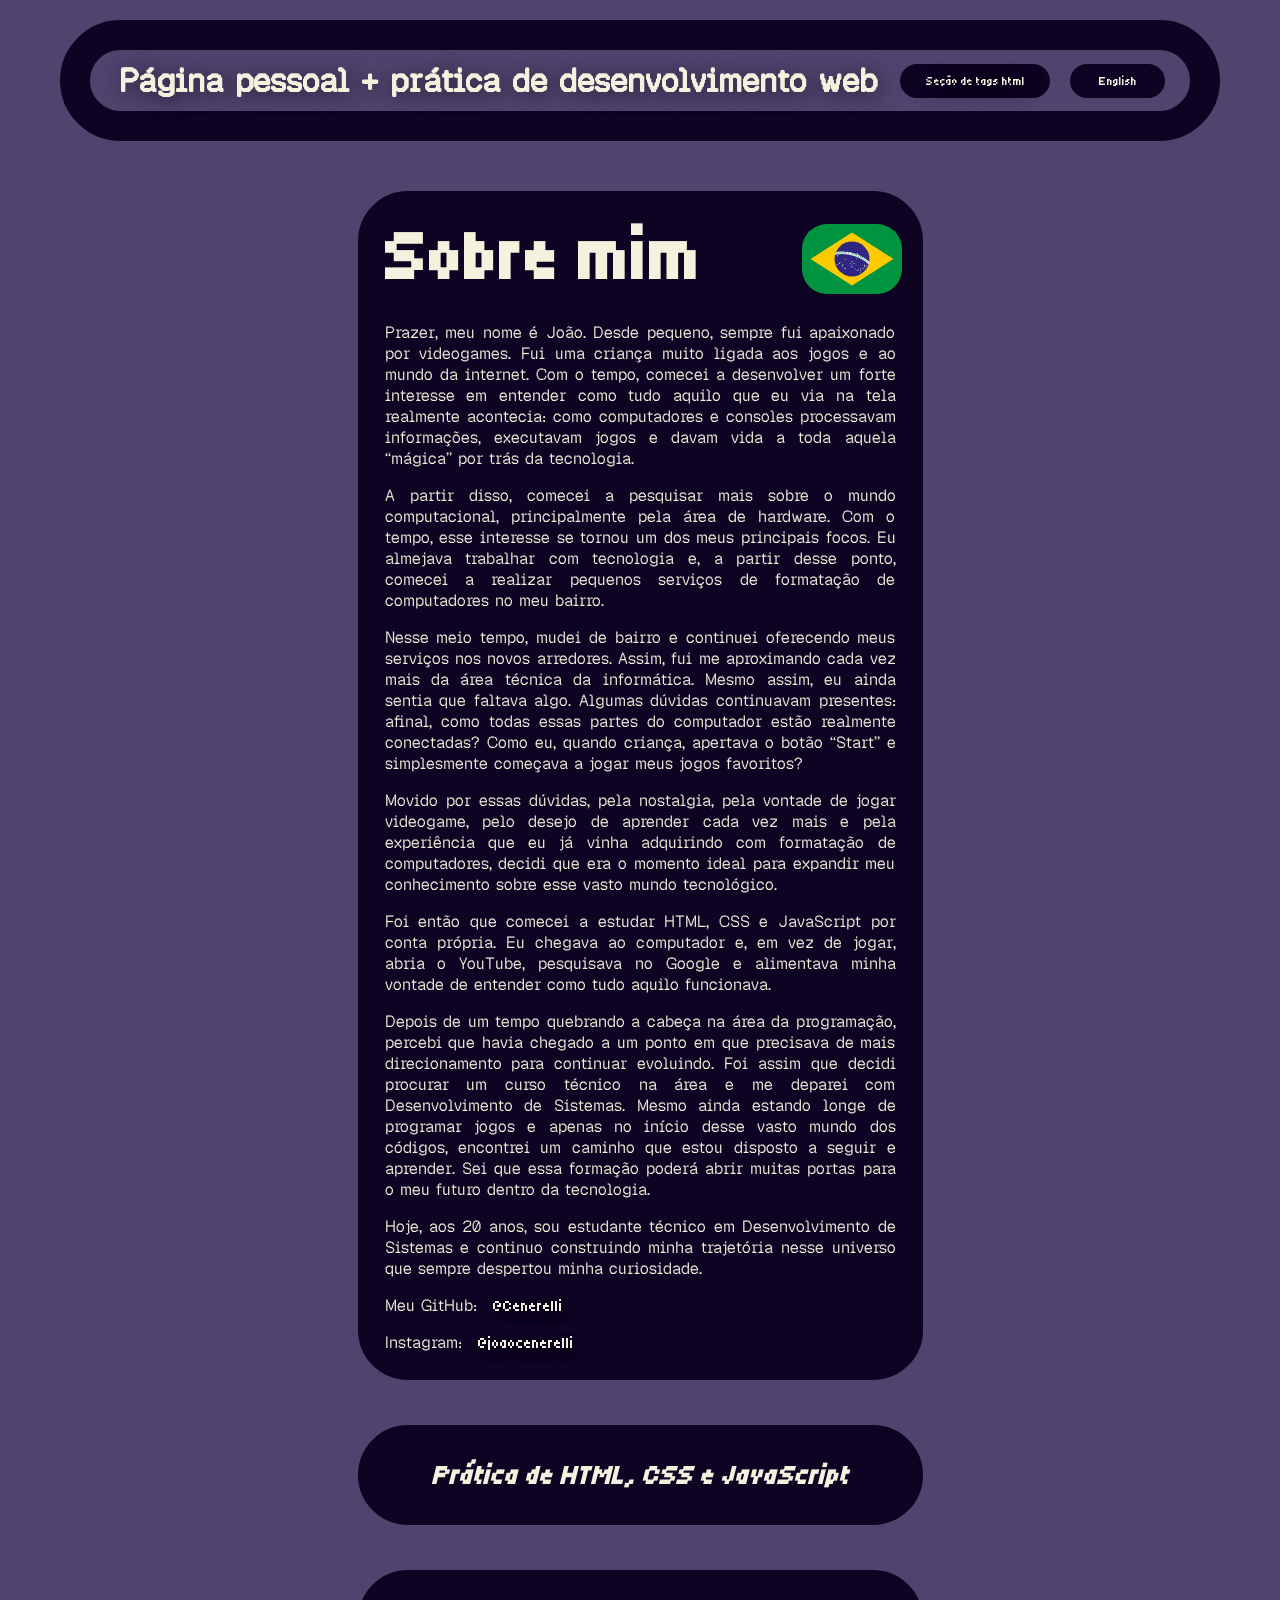
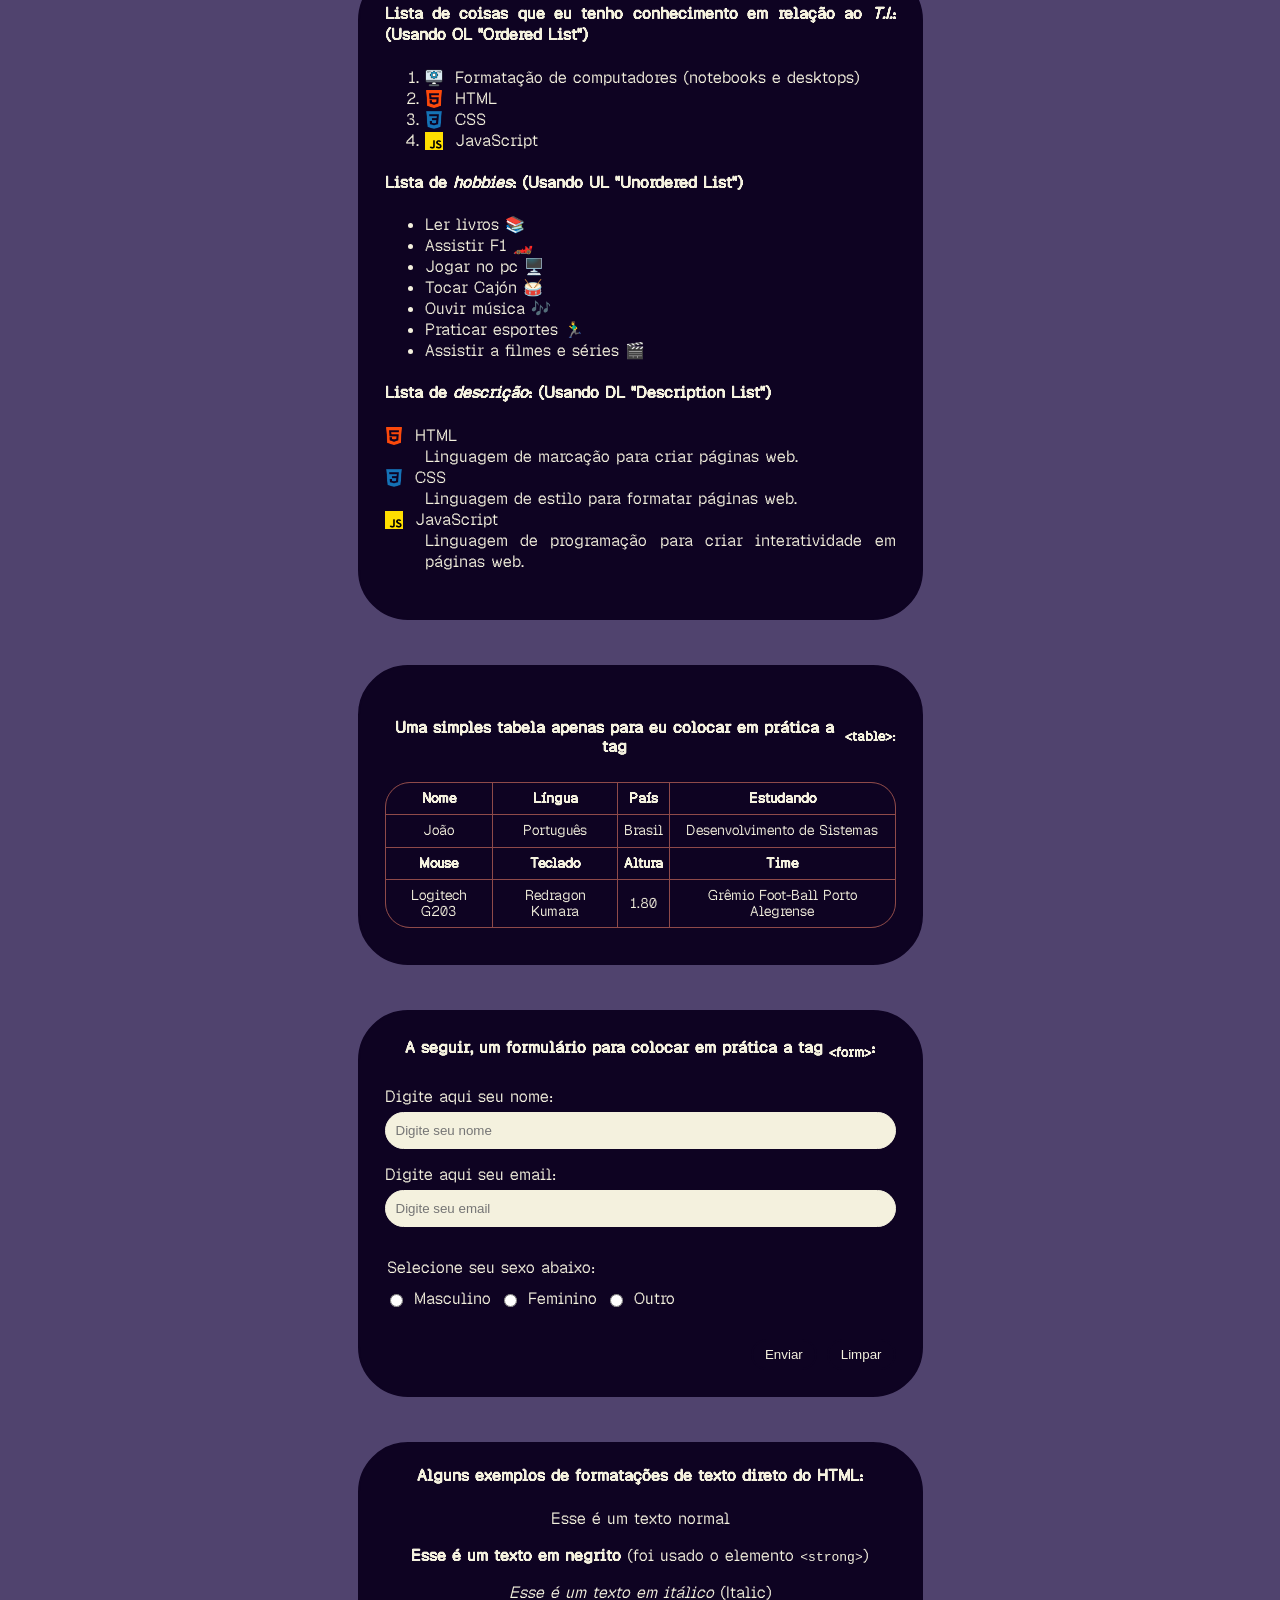
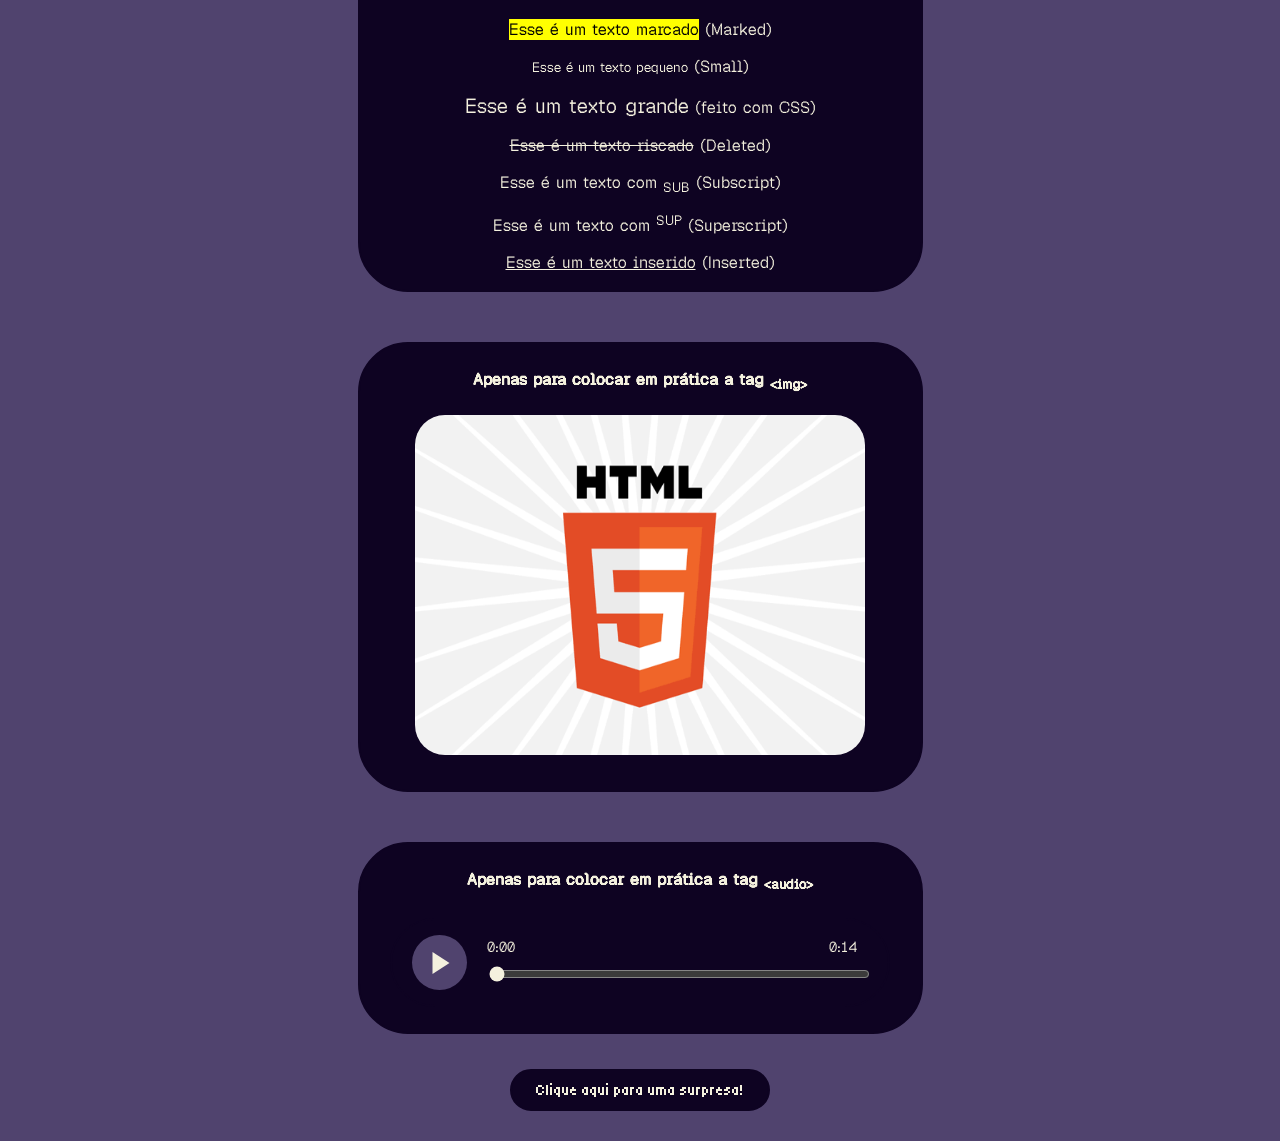
<file: index.html>
<!doctype html>
<html lang="pt-br">
  <head>
    <meta charset="UTF-8" />
    <meta name="viewport" content="width=device-width, initial-scale=1.0" />

    <title>João Cenerelli | Personal Web Project</title>

    <link rel="icon" href="Imagens/boy.png" type="image/png" />
    <link rel="stylesheet" href="style.css" type="text/css" />
  </head>
  <body>

      <div class="contorno">
    <main class="pagina">
       <!--Cabeçalho-->
    <header id="cabecalho">
        <!--Títulos do cabeçalho-->
          <div class="titulo-cabecalho">
            <span data-lang="pt">
              Página pessoal + prática de desenvolvimento web
            </span>

            <span data-lang="en" hidden>
              Personal page + web development practice
            </span>

        <!--Títulos do cabeçalho-->
           <!-- Botões pra mudar de seção e idioma--> 
          </div>
         <a href="#lingua" id="mudar-secao" class="mudar-secao" data-lang="pt">
          Seção de tags html
         </a>
         <a href="#lingua" id="mudar-secao" class="mudar-secao" data-lang="en" hidden>
          Html tag section
         </a>

        <button id="botao-idioma" class="botao-idioma" type="button">
          English
        </button>
</div> 
       
           <!-- Botões pra mudar de seção e idioma-->
      </header>
      
       <!--Cabeçalho-->

      <!--secao sobre mim-->
      <div class="container-sobre">
        <section class="sobremim" data-lang="pt">
          <div class="topo-logos">
            <h2>Sobre mim</h2>
            <img class="brazil" src="Imagens/br.svg" alt="Bandeira do Brasil" /><!-- brflag--> 
          </div>
          <p>
            Prazer, meu nome é João. Desde pequeno, sempre fui apaixonado por
            videogames. Fui uma criança muito ligada aos jogos e ao mundo da
            internet. Com o tempo, comecei a desenvolver um forte interesse em
            entender como tudo aquilo que eu via na tela realmente acontecia:
            como computadores e consoles processavam informações, executavam
            jogos e davam vida a toda aquela “mágica” por trás da tecnologia.
          </p>

          <p>
            A partir disso, comecei a pesquisar mais sobre o mundo
            computacional, principalmente pela área de hardware. Com o tempo,
            esse interesse se tornou um dos meus principais focos. Eu almejava
            trabalhar com tecnologia e, a partir desse ponto, comecei a realizar
            pequenos serviços de formatação de computadores no meu bairro.
          </p>

          <p>
            Nesse meio tempo, mudei de bairro e continuei oferecendo meus
            serviços nos novos arredores. Assim, fui me aproximando cada vez
            mais da área técnica da informática. Mesmo assim, eu ainda sentia
            que faltava algo. Algumas dúvidas continuavam presentes: afinal,
            como todas essas partes do computador estão realmente conectadas?
            Como eu, quando criança, apertava o botão “Start” e simplesmente
            começava a jogar meus jogos favoritos?
          </p>

          <p>
            Movido por essas dúvidas, pela nostalgia, pela vontade de jogar
            videogame, pelo desejo de aprender cada vez mais e pela experiência
            que eu já vinha adquirindo com formatação de computadores, decidi
            que era o momento ideal para expandir meu conhecimento sobre esse
            vasto mundo tecnológico.
          </p>

          <p>
            Foi então que comecei a estudar HTML, CSS e JavaScript por conta
            própria. Eu chegava ao computador e, em vez de jogar, abria o
            YouTube, pesquisava no Google e alimentava minha vontade de entender
            como tudo aquilo funcionava.
          </p>

          <p>
            Depois de um tempo quebrando a cabeça na área da programação,
            percebi que havia chegado a um ponto em que precisava de mais
            direcionamento para continuar evoluindo. Foi assim que decidi
            procurar um curso técnico na área e me deparei com Desenvolvimento
            de Sistemas. Mesmo ainda estando longe de programar jogos e apenas
            no início desse vasto mundo dos códigos, encontrei um caminho que
            estou disposto a seguir e aprender. Sei que essa formação poderá
            abrir muitas portas para o meu futuro dentro da tecnologia.
          </p>

          <p>
            Hoje, aos 20 anos, sou estudante técnico em Desenvolvimento de
            Sistemas e continuo construindo minha trajetória nesse universo que
            sempre despertou minha curiosidade.
          </p>
          <p>
            <!-- hyperlinks-->
            Meu GitHub:
            <a
              class="arroba"
              href="https://github.com/Cenerelli"
              target="_blank"
              rel="noopener noreferrer"
            >
              @Cenerelli
            </a>
          </p>

          <p>
            Instagram:
            <a
              class="arroba"
              href="https://www.instagram.com/joaocenerelli/"
              target="_blank"
              rel="noopener noreferrer"
            >
              @joaocenerelli
            </a>
          </p>

           <!-- hyperlinks-->
        </section>
        <!--secao sobre mim-->
        <!-- aboutmesection-->
        <section class="aboutme" data-lang="en" hidden>
          <div class="topo-logos">
            <h2>About me</h2>
            <!-- usaflag--> 
             <img
              class="usa"
              src="Imagens/usa.png" 
              alt="Bandeira dos Estados Unidos"
            />
          </div>
          <!--usaflag-->
          <p>
            Nice to meet you, my name is João. Since I was a child, I have
            always been passionate about video games. I grew up closely
            connected to games and to the world of the internet. Over time, I
            started developing a strong interest in understanding how everything
            I saw on the screen actually worked: how computers and consoles
            processed information, ran games, and brought to life all the
            “magic” behind technology.
          </p>

          <p>
            From that point on, I began researching more about the world of
            computing, especially hardware. Over time, this interest became one
            of my main focuses. I wanted to work with technology, and that was
            when I started offering small computer formatting services in my
            neighborhood.
          </p>

          <p>
            During that period, I moved to a different neighborhood and
            continued offering my services in the new area. As a result, I
            became increasingly connected to the technical side of IT. Even so,
            I still felt that something was missing. Some questions remained in
            my mind: how are all the parts of a computer actually connected? How
            was I able, as a child, to press the “Start” button and immediately
            begin playing my favorite games?
          </p>

          <p>
            Driven by those questions, by nostalgia, by my passion for video
            games, by my desire to keep learning, and by the experience I had
            already gained with computer formatting, I decided it was the right
            time to expand my knowledge of this vast technological world.
          </p>

          <p>
            That was when I started studying HTML, CSS, and JavaScript on my
            own. I would sit at my computer and, instead of playing games, open
            YouTube, search on Google, and feed my curiosity about how
            everything worked.
          </p>

          <p>
            After spending some time struggling with programming, I realized
            that I had reached a point where I needed more guidance to keep
            improving. That was when I decided to look for a technical course in
            the field, and I found Systems Development. Even though I am still
            far from programming games and still at the beginning of this vast
            world of code, I found a path that I am willing to follow and learn
            from. I believe this education can open many doors for my future in
            technology.
          </p>

          <p>
            Today, at 20 years old, I am a technical student in Systems
            Development, and I continue building my path in this field that has
            always sparked my curiosity.
          </p>
          <p>

            <!--hyperlinks-->
            GitHub:
            <a
              class="arroba"
              href="https://github.com/Cenerelli"
              target="_blank"
              rel="noopener noreferrer"
            >
              @Cenerelli
            </a>
          </p>

          <p>
            Instagram:
            <a
              class="arroba"
              href="https://www.instagram.com/joaocenerelli/"
              target="_blank"
              rel="noopener noreferrer"
            >
              @joaocenerelli
            </a>
          </p>
          
            <!--hyperlinks-->
        </section>
      </div>
<!-- aboutmesection-->


      <!--titulo da seção das tags-->
      <div  class="practice">
        <h4  id="lingua">
          <span data-lang="pt" id="practice"> Prática de HTML, CSS e JavaScript </span>

          <span  data-lang="en" hidden>HTML, CSS and JavaScript practice</span>
        </h4>
      </div>
      
      <!--titulo da seção das tags-->

      <div  class="linha-pratica"> <!--ol-->
        <section class="listas" data-lang="pt">
          <h4>
            Lista de coisas que eu tenho conhecimento em relação ao <i>T.I.</i>:
            (Usando OL "Ordered List")
          </h4>

          <ol>
            <li>
              <img
                class="icone-lista"
                src="Imagens/formatacao.png"
                alt="Ícone de Formatação"
              />
              Formatação de computadores (notebooks e desktops)
            </li>
            <li>
              <img
                class="icone-lista"
                src="Imagens/html icon.png"
                alt="Ícone do HTML"
              />
              HTML
            </li>
            <li>
              <img
                class="icone-lista"
                src="Imagens/css icon.webp"
                alt="Ícone do CSS"
              />
              CSS
            </li>
            <li>
              <img
                class="icone-lista"
                src="Imagens/js.png"
                alt="Ícone do JavaScript"
              />
              JavaScript
            </li>
          </ol>
<!--ol-->
          <h4>Lista de <i>hobbies</i>: (Usando UL "Unordered List")</h4> <!--ul-->

          <ul>
            <li>Ler livros 📚</li>
            <li>Assistir F1 🏎️</li>
            <li>Jogar no pc 🖥️</li>
            <li>Tocar Cajón 🥁</li>
            <li>Ouvir música 🎶</li>
            <li>Praticar esportes 🏃‍♂️</li>
            <li>Assistir a filmes e séries 🎬</li>
          </ul>
          <!--ul-->

          <h4>Lista de <i>descrição</i>: (Usando DL "Description List")</h4>  <!--dl-->

          <dl>
            <dt>
              <img
                class="icone-lista"
                src="Imagens/html icon.png" 
                alt="Ícone do HTML"
              />
              HTML
            </dt>
            <dd>Linguagem de marcação para criar páginas web.</dd>

            <dt>
              <img
                class="icone-lista"
                src="Imagens/css icon.webp"
                alt="Ícone do CSS"
              />
              CSS
            </dt>
            <dd>Linguagem de estilo para formatar páginas web.</dd>

            <dt>
              <img
                class="icone-lista"
                src="Imagens/js.png"
                alt="Ícone do JavaScript"
              />
              JavaScript
            </dt>
            <dd>
              Linguagem de programação para criar interatividade em páginas web.
            </dd>
          </dl>
        </section>
        <!--dl-->
<!-- english version-->
        <section class="listas" data-lang="en" hidden>
          <h4>
            List of things I have knowledge of in relation to <i>IT</i>: (Using
            OL "Ordered List")
          </h4>

          <ol>
            <li>
              <img
                class="icone-lista"
                src="Imagens/formatacao.png"
                alt="Ícone de Formatação"
              />
              Computer formatting (notebooks and desktops)
            </li>
            <li>
              <img
                class="icone-lista"
                src="Imagens/html icon.png"
                alt="Ícone do HTML"
              />
              HTML
            </li>
            <li>
              <img
                class="icone-lista"
                src="Imagens/css icon.webp"
                alt="Ícone do CSS"
              />
              CSS
            </li>
            <li>
              <img
                class="icone-lista"
                src="Imagens/js.png"
                alt="Ícone do JavaScript"
              />
              JavaScript
            </li>
          </ol>

          <h4>List of <i>hobbies</i>: (Using UL "Unordered List")</h4>

          <ul>
            <li>Reading books 📚</li>
            <li>Watching F1 🏎️</li>
            <li>Playing on PC 🖥️</li>
            <li>Playing Cajón 🥁</li>
            <li>Listening to music 🎶</li>
            <li>Practicing sports 🏃‍♂️</li>
            <li>Watching movies and series 🎬</li>
          </ul>

          <h4>Description <i>list</i>: (Using DL "Description List")</h4>

          <dl>
            <dt>
              <img
                class="icone-lista"
                src="Imagens/html icon.png"
                alt="Ícone do HTML"
              />
              HTML
            </dt>
            <dd>Markup language used to create web pages.</dd>

            <dt>
              <img
                class="icone-lista"
                src="Imagens/css icon.webp"
                alt="Ícone do CSS"
              />
              CSS
            </dt>
            <dd>Style language used to format web pages.</dd>

            <dt>
              <img
                class="icone-lista"
                src="Imagens/js.png"
                alt="Ícone do JavaScript"
              />
              JavaScript
            </dt>
            <dd>
              Programming language used to create interactivity on web pages.
            </dd>
          </dl>
        </section>
      </div>
      
<!-- english version-->
<!--tabela-->
      <div class="linha-tabelas">
        <section class="tabela-card" data-lang="pt">
          <h4>
            Uma simples tabela apenas para eu colocar em prática a tag
            <sub>&lt;table&gt;:</sub>
          </h4>
          <div class="tabela-wrapper">
            <table>
              <tr>
                <th>Nome</th>
                <th>Língua</th>
                <th>País</th>
                <th>Estudando</th>
              </tr>

              <tr>
                <td>João</td>
                <td>Português</td>
                <td>Brasil</td>
                <td>Desenvolvimento de Sistemas</td>
              </tr>

              <tr>
                <th>Mouse</th>
                <th>Teclado</th>
                <th>Altura</th>
                <th>Time</th>
              </tr>

              <tr>
                <td>Logitech G203</td>
                <td>Redragon Kumara</td>
                <td>1.80</td>
                <td>Grêmio Foot-Ball Porto Alegrense</td>
              </tr>
            </table>
          </div>
        </section>
        <section class="tabela-card" data-lang="en" hidden>
          <h4>
            A simple table just to practice the
            <sub>&lt;table&gt;</sub> tag:
          </h4>
          <div class="tabela-wrapper">
            <table>
              <tr>
                <th>Name</th>
                <th>Language</th>
                <th>Country</th>
                <th>Studying</th>
              </tr>

              <tr>
                <td>João</td>
                <td>Portuguese</td>
                <td>Brazil</td>
                <td>Systems Development</td>
              </tr>

              <tr>
                <th>Mouse</th>
                <th>Keyboard</th>
                <th>Height</th>
                <th>Team</th>
              </tr>

              <tr>
                <td>Logitech G203</td>
                <td>Redragon Kumara</td>
                <td>5'11"</td>
                <td>Grêmio Foot-Ball Porto Alegrense</td>
              </tr>
            </table>
          </div>
        </section>
      </div><!--tabela-->
      <!--forms-->
      <div class="linha-formularios">
        <section class="form-card" data-lang="pt">
          <h4>
            A seguir, um formulário para colocar em prática a tag
            <sub>&lt;form&gt;</sub>:
          </h4>

          <form action="#" method="post" onsubmit="return false;">
            <div class="campo">
              <label for="nome-pt">Digite aqui seu nome:</label>
              <input
                type="text"
                id="nome-pt"
                name="nome"
                placeholder="Digite seu nome"
                autocomplete="name"
                required
              />
            </div>

            <div class="campo">
              <label for="email-pt">Digite aqui seu email:</label>
              <input
                type="email"
                id="email-pt"
                name="email"
                placeholder="Digite seu email"
                autocomplete="email"
                required
              />
            </div>

            <fieldset class="grupo-radio">
              <legend>Selecione seu sexo abaixo:</legend>

              <div class="opcoes-radio">
                <input
                  type="radio"
                  id="masculino"
                  name="genero-pt"
                  value="masculino"
                  required
                />
                <label for="masculino">Masculino</label>

                <input
                  type="radio"
                  id="feminino"
                  name="genero-pt"
                  value="feminino"
                />
                <label for="feminino">Feminino</label>

                <input type="radio" id="outro" name="genero-pt" value="outro" />

                <label for="outro">Outro</label>
              </div>
            </fieldset>

            <div class="botoes-form">
              <input type="submit" value="Enviar" />
              <input type="reset" value="Limpar" />
            </div>
          </form>
        </section>

        <section class="form-card" data-lang="en" hidden>
          <h4>
            Next, a form to practice the
            <sub>&lt;form&gt;</sub> tag:
          </h4>

          <form action="#" method="post" onsubmit="return false;">
            <div class="campo">
              <label for="name-en">Enter your name:</label>
              <input
                type="text"
                id="name-en"
                name="name"
                placeholder="Enter your name"
                autocomplete="name"
                required
              />
            </div>

            <div class="campo">
              <label for="email-en">Enter your email:</label>
              <input
                type="email"
                id="email-en"
                name="email"
                placeholder="Enter your email"
                autocomplete="email"
                required
              />
            </div>

            <fieldset class="grupo-radio">
              <legend>Select your gender below:</legend>

              <div class="opcoes-radio">
                <input
                  type="radio"
                  id="male"
                  name="gender-en"
                  value="male"
                  required
                />
                <label for="male">Male</label>

                <input
                  type="radio"
                  id="female"
                  name="gender-en"
                  value="female"
                />

                <label for="female">Female</label>

                <input type="radio" id="other" name="gender-en" value="other" />

                <label for="other">Other</label>
              </div>
            </fieldset>

            <div class="botoes-form">
              <input type="submit" value="Submit" />
              <input type="reset" value="Clear" />
            </div>
          </form>
        </section>
      </div>

      <!--forms-->
      <!--textformatting-->
      <section class="textos" data-lang="pt">
        <h4>Alguns exemplos de formatações de texto direto do HTML:</h4>

        <p>Esse é um texto normal</p>

        <p>
          <strong>Esse é um texto em negrito</strong>
          (foi usado o elemento <code>&lt;strong&gt;</code>)
        </p>

        <p>
          <em>Esse é um texto em itálico</em>
          (Italic)
        </p>

        <p>
          <mark>Esse é um texto marcado</mark>
          (Marked)
        </p>

        <p>
          <small>Esse é um texto pequeno</small>
          (Small)
        </p>

        <p>
          <span class="texto-grande">Esse é um texto grande</span>
          (feito com CSS)
        </p>

        <p>
          <del>Esse é um texto riscado</del>
          (Deleted)
        </p>

        <p>
          Esse é um texto com <sub>SUB</sub>
          (Subscript)
        </p>

        <p>
          Esse é um texto com <sup>SUP</sup>
          (Superscript)
        </p>

        <p>
          <ins>Esse é um texto inserido</ins>
          (Inserted)
        </p>
      </section>

      <section class="textos" data-lang="en" hidden>
        <h4>Some examples of text formatting directly from HTML:</h4>

        <p>This is normal text</p>

        <p>
          <strong>This is bold text</strong>
          (the <code>&lt;strong&gt;</code> element was used)
        </p>

        <p>
          <em>This is italic text</em>
          (Italic)
        </p>

        <p>
          <mark>This is marked text</mark>
          (Marked)
        </p>

        <p>
          <small>This is small text</small>
          (Small)
        </p>

        <p>
          <span class="texto-grande">This is large text</span>
          (created with CSS)
        </p>

        <p>
          <del>This is strikethrough text</del>
          (Deleted)
        </p>

        <p>
          This is text with <sub>SUB</sub>
          (Subscript)
        </p>

        <p>
          This is text with <sup>SUP</sup>
          (Superscript)
        </p>

        <p>
          <ins>This is inserted text</ins>
          (Inserted)
        </p>
      </section>

      <!--textformatting-->

      <!--imgtag-->
      <section class="htmlcontainer">
        <h4>
          <span data-lang="pt">
            Apenas para colocar em prática a tag <sub>&lt;img&gt;</sub>
          </span>

          <span data-lang="en" hidden>
            Just to practice the <sub>&lt;img&gt;</sub> tag
          </span>
        </h4>

        <img
          class="html5"
          src="Imagens/html.png"
          alt="Imagem representando HTML"
        />
      </section>

      <!--imgtag-->
      <!--audiotag-->
      <section class="audiocontainer">
        <h4>
          <span data-lang="pt">
            Apenas para colocar em prática a tag <sub>&lt;audio&gt;</sub>
          </span>

          <span data-lang="en" hidden>
            Just to practice the <sub>&lt;audio&gt;</sub> tag
          </span>
        </h4>

        <div class="audio-custom">
          <button
            id="botao-play"
            class="botao-play"
            type="button"
            aria-label="Tocar áudio"
          ></button>

          <div class="audio-dados">
            <div class="audio-tempos">
              <span id="tempo-atual">0:00</span>
              <span id="duracao-audio">0:00</span>
            </div>

            <input
              id="barra-audio"
              class="barra-audio"
              type="range"
              value="0"
              min="0"
              step="1"
            />
          </div>

          <audio id="audio-principal">
            <source src="Audio/ultimate-shitpost.mp3" type="audio/mpeg" />
            Seu navegador não suporta áudio.
          </audio>
        </div>
      </section>

      <!--audiotag-->
      <!--rodapé-->
      <footer>
        <a
          class=" botao-cute"
          href="cute.html"
          target="_blank"
          rel="noopener noreferrer"
        >
          <span data-lang="pt">Clique aqui para uma surpresa!</span>
          <span data-lang="en" hidden>Click here for a surprise!</span>
        </a>
      </footer>
      <!--rodapé-->
    </main>
    <script src="script.js"></script>
  </body>
</html>
</file>
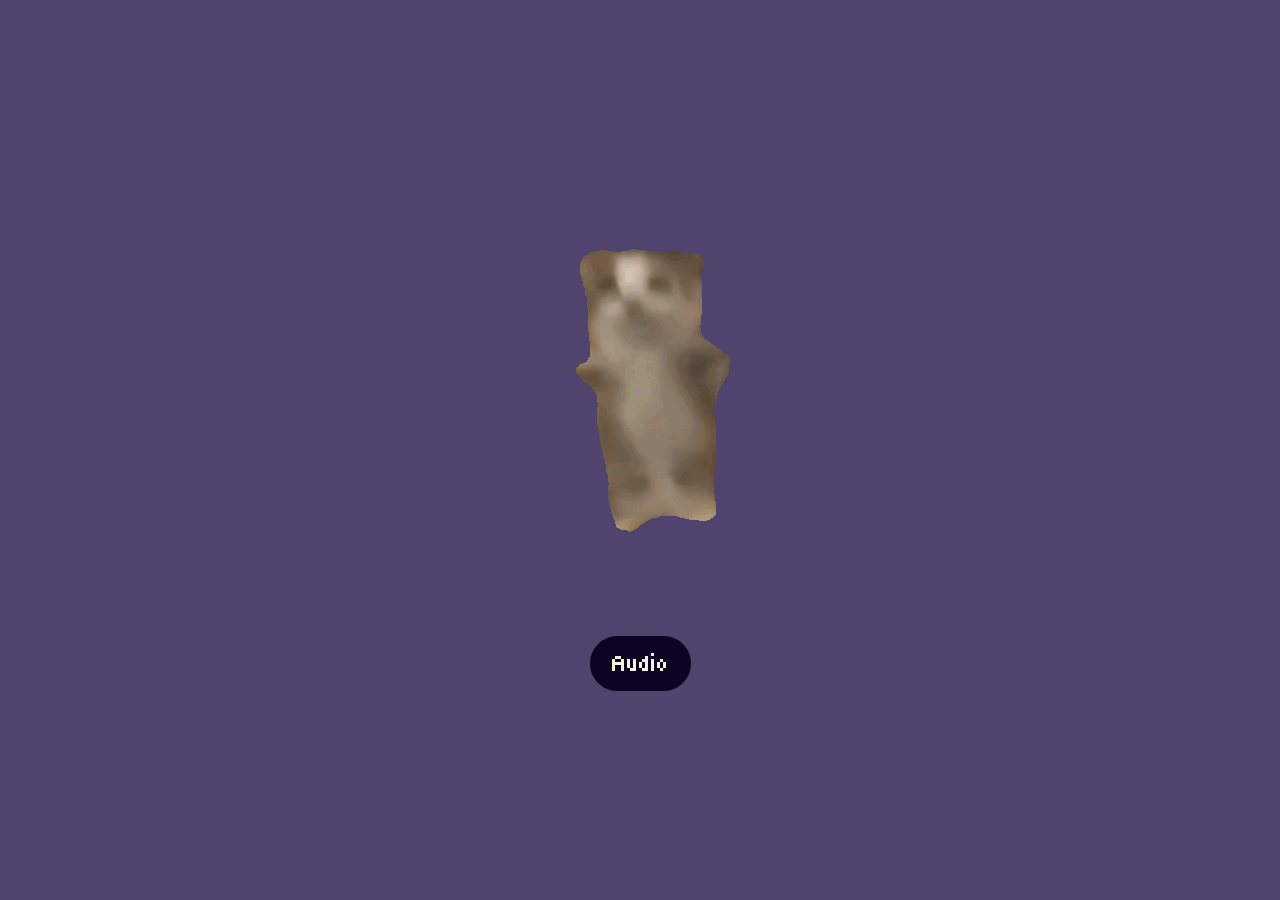
<file: cute.html>
<!doctype html>
<html lang="pt-br">
  <head>
    <meta charset="UTF-8" />
    <meta name="viewport" content="width=device-width, initial-scale=1.0" />

    <title>João Cenerelli | About Me / Sobre Mim</title>

    <link rel="icon" href="Imagens/gato-preto.png" type="image/png" />
    <link rel="stylesheet" href="style.css" type="text/css" />
  </head>

  <body>
    <main class="cute-page">
      <img class="cat" src="Imagens/cat.gif" alt="Gif de gato" />

      <button class="cute-button" onclick="tocarAudio()">Audio</button>

      <audio id="audio-surpresa" loop>
        <source src="Audio/yippeeeeeeeeeeeeee.mp3" type="audio/mpeg" />
        Seu navegador não suporta áudio.
      </audio>
    </main>

    <script>
      function tocarAudio() {
        const audio = document.getElementById("audio-surpresa");
        audio.play();
      }
    </script>
  </body>
</html>
</file>
<file: style.css>
/* cache das fonts */
@font-face {
  font-family: "Tiny5";
  src: url("Fonts/Tiny5.ttf") format("truetype");
  font-weight: 400;
  font-style: normal;
  font-display: swap;
}

@font-face {
  font-family: "Geist Pixel";
  src: url("Fonts/GeistPixel.ttf") format("truetype");
  font-weight: 400;
  font-style: normal;
  font-display: swap;
}

[hidden] {
  display: none !important;
}

* {
  box-sizing: border-box;
}
/* corpo da pagina pré-definido pra nao dar resize*/
html,
body {
  margin: 0;
  min-width: 1200px;
}

body {
  background-color: rgb(80, 67, 110);
  font-family: "Geist Pixel", monospace;
  overflow-x: auto;
}
/* main pra centralizar o conteúdo*/
.pagina {
  width: 1200px;
  margin: 0 auto;
  padding: 20px;
}

#cabecalho {
  display: flex;
  justify-content: center;
  flex-wrap: nowrap;
  width: auto;
  min-height: 70px;

  padding: 10px 25px;

  align-items: center;
  gap: 20px;

  background-color: rgb(80, 67, 110);
  color: #f4f1de;

  border: 30px solid #0e0322;
  border-radius: 100px;

  text-align: center;
  font-family: "Geist Pixel", monospace;
  font-size: 2rem;
  text-shadow: 2px 3px 20px rgba(0, 0, 0, 0.562);

  box-sizing: border-box;
}

.titulo-cabecalho {
  flex: 1;
  text-align: center;
  flex-wrap: nowrap;
  font-weight: bolder;
}

.titulo-cabecalho span {
  display: block;
  flex-wrap: nowrap;
}

.container-sobre {
  display: flex;
  justify-content: center;
  gap: 30px;
  margin: 30px auto 45px auto;
}

.sobremim,
.aboutme {
  width: 565px;
  background-color: #0e0322;
  color: #f4f1de;
  border: 2px solid #0e0322;
  border-radius: 50px;
  padding: 25px 25px 9px 25px;
  text-align: justify;
  transition:
    transform 0.5s ease,
    background-color 0.5s ease,
    border-color 0.5s ease;
}

.sobremim:hover,
.aboutme:hover {
  transform: scale(1.02);
  background-color: #8e4a49;
  color: #f4f1de;
  border-color: #8e4a49;
}

.linha-pratica,
.linha-tabelas,
.linha-formularios {
  display: flex;
  justify-content: center;
  gap: 35px;
  align-items: flex-start;
  flex-wrap: nowrap;
  margin: 45px auto;
}

h2 {
  font-family: "Tiny5", monospace;
  font-size: 70px;
}
p {
  font-family: "Geist Pixel", monospace;
}
.listas {
  text-align: justify;
  font-family: "Geist Pixel", monospace;
  width: 565px;
  height: 650px;
  background-color: #0e0322;
  color: #f4f1de;
  border: 2px solid #0e0322;
  border-radius: 50px;
  padding: 25px;
  padding-top: 10px;
  cursor: pointer;
  transition:
    transform 0.5s ease,
    background-color 0.5s ease,
    border-color 0.5s ease;
}

.listas:hover {
  transform: scale(1.05);
  background-color: #8e4a49;
  color: #f4f1de;
  border-color: #8e4a49;
}
/* text formatting do texto grande isolado aqui no css tadinho */
.texto-grande {
  font-size: 1.25rem;
}

/* br/usa flags*/
.topo-logos {
  display: flex;
  justify-content: flex-start;
  align-items: center;
  gap: 30px;
  margin-bottom: 25px;
}

.topo-logos h2 {
  margin: 0;
}
/* titulo da secao html tag practice */
.practice {
  display: flex;
  justify-content: center;
  font-family: "Tiny5", monospace;
  border: 2px solid #0e0322;
  border-radius: 50px;
  background-color: #0e0322;
  align-items: center;
  color: #f4f1de;
  width: 565px;
  height: 100px;
  font-size: 2rem;
  margin: 45px auto;
  text-align: center;
  cursor: pointer;
  transition:
    transform 0.5s ease,
    background-color 0.5s ease,
    border-color 0.5s ease;
}

.practice:hover {
  transform: scale(1.05);
  background-color: #8e4a49;
  color: #f4f1de;
  border-color: #8e4a49;
}
/*flag */
.usa {
  width: 100px;
  height: 70px;
  position: relative;
  left: 100px;
  top: 1px;
  border-radius: 25px;
}

.brazil {
  width: 100px;
  height: 70px;
  position: relative;
  left: 70px;
  top: 1px;
  border-radius: 25px;
}

.icone-lista {
  width: 18px;
  height: 18px;
  object-fit: contain;
  vertical-align: middle;
  margin-right: 6px;
}
/* os dois hyperlinks */
.arroba {
  color: #f4f1de;
  text-shadow: 1px 5px 10px rgba(0, 0, 0, 0.562);
  text-align: center;
  font-family: "Tiny5", monospace;
  text-decoration: none;

  border-radius: 30px;
  padding: 3px 10px 3px;
  cursor: pointer;
  transition:
    transform 0.5s ease,
    background-color 0.5s ease,
    border-color 0.5s ease;
}
.arroba:hover {
  transform: scale(1);
  background-color: #0e0322;
  color: #8e4a49;
  border-color: #8e4a49;
}
.tabela-card {
  width: 565px;
  height: 300px;
  background-color: #0e0322;
  color: #f4f1de;
  border: 2px solid #0e0322;
  border-radius: 50px;
  padding: 25px;
  font-family: "Geist Pixel", monospace;
  display: grid;
  grid-template-rows: 90px auto;
  cursor: pointer;
  transition:
    transform 0.5s ease,
    background-color 0.5s ease,
    border-color 0.5s ease;
}

.tabela-card:hover {
  transform: scale(1.05);
  background-color: #8e4a49;
  color: #0e0322;
  border-color: #8e4a49;
}
.tabela-card h4 {
  color: #f4f1de;
  text-align: center;
  margin: 0;

  display: flex;
  align-items: center;
  justify-content: center;

  line-height: 1.2;
}

.tabela-wrapper {
  width: 100%;
  border: 1px solid#8E4A49;
  border-radius: 25px;
  overflow: hidden;
  background-color: #8e4a49;

  align-self: start;
}

.tabela-wrapper table {
  width: 100%;
  border-collapse: separate;
  border-spacing: 0;
  table-layout: auto;
}

.tabela-wrapper th,
.tabela-wrapper td {
  background-color: #0e0322;
  color: #f4f1de;
  padding: 8px 6px;
  text-align: center;
  border: none;
  border-right: 1px solid #8e4a49;
  border-bottom: 1px solid #8e4a49;

  font-size: 14px;
  line-height: 1.1;
  overflow-wrap: break-word;
}

.tabela-wrapper tr > *:last-child {
  border-right: none;
}

.tabela-wrapper tr:last-child > * {
  border-bottom: none;
}

.grupo-radio {
  border: none;
  padding: 0;
  margin: 15px 0;
}

.grupo-radio legend {
  margin-bottom: 10px;
}

.form-card {
  width: 565px;
  background-color: #0e0322;
  color: #f4f1de;
  border: 2px solid #0e0322;
  border-radius: 50px;
  padding: 25px;
  font-family: "Geist Pixel", monospace;

  transition:
    transform 0.5s ease,
    background-color 0.5s ease,
    border-color 0.5s ease;
}

.form-card:hover {
  transform: scale(1.05);
  background-color: #8e4a49;
  color: #f4f1de;
  border-color: #8e4a49;
}
.form-card h4 {
  text-align: center;
  margin-top: 0;
  margin-bottom: 25px;
}

.form-card form {
  display: flex;
  flex-direction: column;
  gap: 15px;
}

.campo {
  display: flex;
  flex-direction: column;
  gap: 5px;
}

.campo input {
  padding: 10px;
  border-radius: 100px;
  border: 1px solid #f4f1de;
  background-color: #f4f1de;
}

.opcoes-radio input[type="radio"] {
  accent-color: #8e4a49;
}
.opcoes-radio {
  display: flex;
  align-items: center;
  gap: 8px;
  flex-wrap: wrap;
}

.botoes-form {
  display: flex;
  justify-content: end;
  gap: 10px;
}

.botoes-form input {
  padding: 6px 12px;
  border-radius: 25px;
  border-color: #0e0322;
  background-color: #0e0322;
  color: #f4f1de;

  border-bottom-style: solid;
  border-right-style: solid;
  border-left-style: solid;
  border-top-style: solid;
  cursor: pointer;
  transition:
    transform 0.5s ease,
    background-color 0.5s ease,
    border-color 0.5s ease;
}

.botoes-form input:hover {
  transform: scale(1.05);
  background-color: #0e0322;
  color: #f4f1de;
  border-color: #8e4a49;
}
/* botao da pagina surpresa*/
.botao-cute {
  display: flex;
  align-items: center;
  justify-content: center;

  width: max-content;
  min-width: 260px;

  padding: 10px 18px;
  margin: 30px auto;

  font-family: "Tiny5", monospace;
  font-size: 1rem;

  background-color: #0e0322;
  border: 2px solid #0e0322;
  border-radius: 50px;
  color: #f4f1de;
  text-decoration: none;
  cursor: pointer;
  transition:
    transform 0.5s ease,
    background-color 0.5s ease,
    border-color 0.5s ease;
}
.botao-cute:hover {
  transform: scale(1.05);
  background-color: #8e4a49;
  color: #0e0322;
  border-color: #8e4a49;
}
/* tag img */
.htmlcontainer {
  width: 565px;
  height: 450px;
  margin: 50px auto;
  background-color: #0e0322;
  color: #f4f1de;
  border: 2px solid #0e0322;
  border-radius: 50px;
  padding: 25px;
  text-align: center;
  cursor: pointer;

  transition:
    transform 0.5s ease,
    background-color 0.5s ease,
    border-color 0.5s ease;
}

.htmlcontainer h4 {
  margin-top: 0;
}

.html5 {
  width: 450px;
  height: 340px;
  display: block;
  margin: 20px auto 0 auto;
  border-radius: 30px;
}

.htmlcontainer:hover {
  transform: scale(1.05);
  background-color: #8e4a49;
  color: #f4f1de;
  border-color: #8e4a49;
}
/* player de audio personalizado */
.audiocontainer {
  width: 565px;
  margin: 35px auto;
  background-color: #0e0322;
  color: #f4f1de;
  border: 2px solid #0e0322;
  border-radius: 50px;
  padding: 25px;
  text-align: center;
  cursor: pointer;
  transition:
    transform 0.5s ease,
    background-color 0.5s ease,
    border-color 0.5s ease;
}

.audiocontainer:hover {
  transform: scale(1.05);
  background-color: #8e4a49;
  color: #f4f1de;
  border-color: #8e4a49;
}

.audiocontainer h4 {
  margin-top: 0;
  margin-bottom: 25px;
  text-align: center;
}

.audio-custom {
  width: 500px;
  margin: 0 auto;

  display: flex;
  align-items: center;
  gap: 20px;
  background-color: #0e0322;
  border: 2px solid #0e0322;
  border-radius: 100px;
  padding: 15px 20px;
  cursor: pointer;
  transition:
    transform 0.5s ease,
    background-color 0.5s ease,
    border-color 0.5s ease;
}
.audio-custom:hover {
  transform: scale(1.05);
  background-color: #0e0322;
  color: #f4f1de;
  border-color: #0e0322;
}

.botao-play {
  width: 55px;
  height: 55px;

  position: relative;

  display: flex;
  align-items: center;
  justify-content: center;

  background-color: rgb(80, 67, 110);
  color: #f4f1de;

  border: rgb(80, 67, 110);
  border-radius: 50%;

  cursor: pointer;
  transition:
    transform 0.5s ease,
    background-color 0.5s ease,
    border-color 0.5s ease;
}

.botao-play:hover {
  transform: scale(1.08);
  background-color: #8e4a49;
}

.botao-play::before {
  content: "";

  position: absolute;
  left: 52%;
  top: 50%;

  transform: translate(-50%, -50%);

  width: 0;
  height: 0;

  border-top: 11px solid transparent;
  border-bottom: 11px solid transparent;
  border-left: 17px solid #f4f1de;
}

.botao-play.tocando::before {
  display: none;
}

.botao-play.tocando::after {
  content: "";

  position: absolute;
  left: 50%;
  top: 50%;

  transform: translate(-50%, -50%);

  width: 18px;
  height: 22px;

  background: linear-gradient(
    to right,
    white 0%,
    white 35%,
    transparent 35%,
    transparent 65%,
    white 65%,
    white 100%
  );
}

.audio-dados {
  flex: 1;
}

.audio-tempos {
  display: flex;
  justify-content: space-between;

  margin-bottom: 8px;
  padding-right: 10px;
  color: #f4f1de;
  font-family: "Geist Pixel", monospace;
  font-size: 0.9rem;
}

.barra-audio {
  width: 100%;
  cursor: pointer;
  accent-color: #f4f1de;
}
/* textos formatados*/
.textos {
  height: 450px;
  width: 565px;
  margin: auto;
  border: 2px solid #0e0322;
  border-radius: 50px;
  text-align: center;
  background-color: #0e0322;
  color: #f4f1de;
  cursor: pointer;
  transition:
    transform 0.5s ease,
    background-color 0.5s ease,
    border-color 0.5s ease;
}

.textos:hover {
  transform: scale(1.05);
  background-color: #8e4a49;
  color: #f4f1de;
  border-color: #8e4a49;
}
/* pagina surpresa  */
.cat {
  display: block;
  margin: 100px auto 30px auto;
}

.cute-page {
  width: 1200px;
  margin: 0 auto;
  padding: 20px;
  text-align: center;
}

.cute-button {
  font-family: "Tiny5", monospace;
  font-size: 1.5rem;

  padding: 12px 20px;

  background-color: #0e0322;
  border: 2px solid #0e0322;
  border-radius: 50px;
  color: #f4f1de;
  cursor: pointer;
  transition:
    transform 0.5s ease,
    background-color 0.5s ease,
    border-color 0.5s ease;
}
.cute-button:hover {
  transform: scale(1.05);
  background-color: #8e4a49;
  color: #0e0322;
  border-color: #8e4a49;
}
.botao-idioma {
  width: 95px;
  flex-shrink: 0;
  padding: 8px 12px;

  font-family: "Tiny5", monospace;
  font-size: 12px;

  background-color: #0e0322;
  border: 2px solid #0e0322;
  border-radius: 50px;
  color: #f4f1de;

  cursor: pointer;
  transition:
    transform 0.5s ease,
    background-color 0.5s ease,
    border-color 0.5s ease;
}

.botao-idioma:hover {
  transform: scale(1.09);
  background-color: #8e4a49;
  border-color: #8e4a49;
  color: #0e0322;
}

.mudar-secao {
  width: 150px;
  flex-shrink: 0;

  padding: 8px 12px;
  font-family: "Tiny5", monospace;
  font-size: 12px;
  background-color: #0e0322;
  border: 2px solid #0e0322;
  border-radius: 50px;
  color: #f4f1de;
  text-decoration: none;
  cursor: pointer;
  transition:
    transform 0.5s ease,
    background-color 0.5s ease,
    border-color 0.5s ease;
}

.mudar-secao:hover {
  transform: scale(1.09);
  background-color: #8e4a49;
  color: #0e0322;
  border-color: #8e4a49;
}
#lingua {
  text-align: center;
  font-style: italic;
  font-size: 27px;
}
</file>
